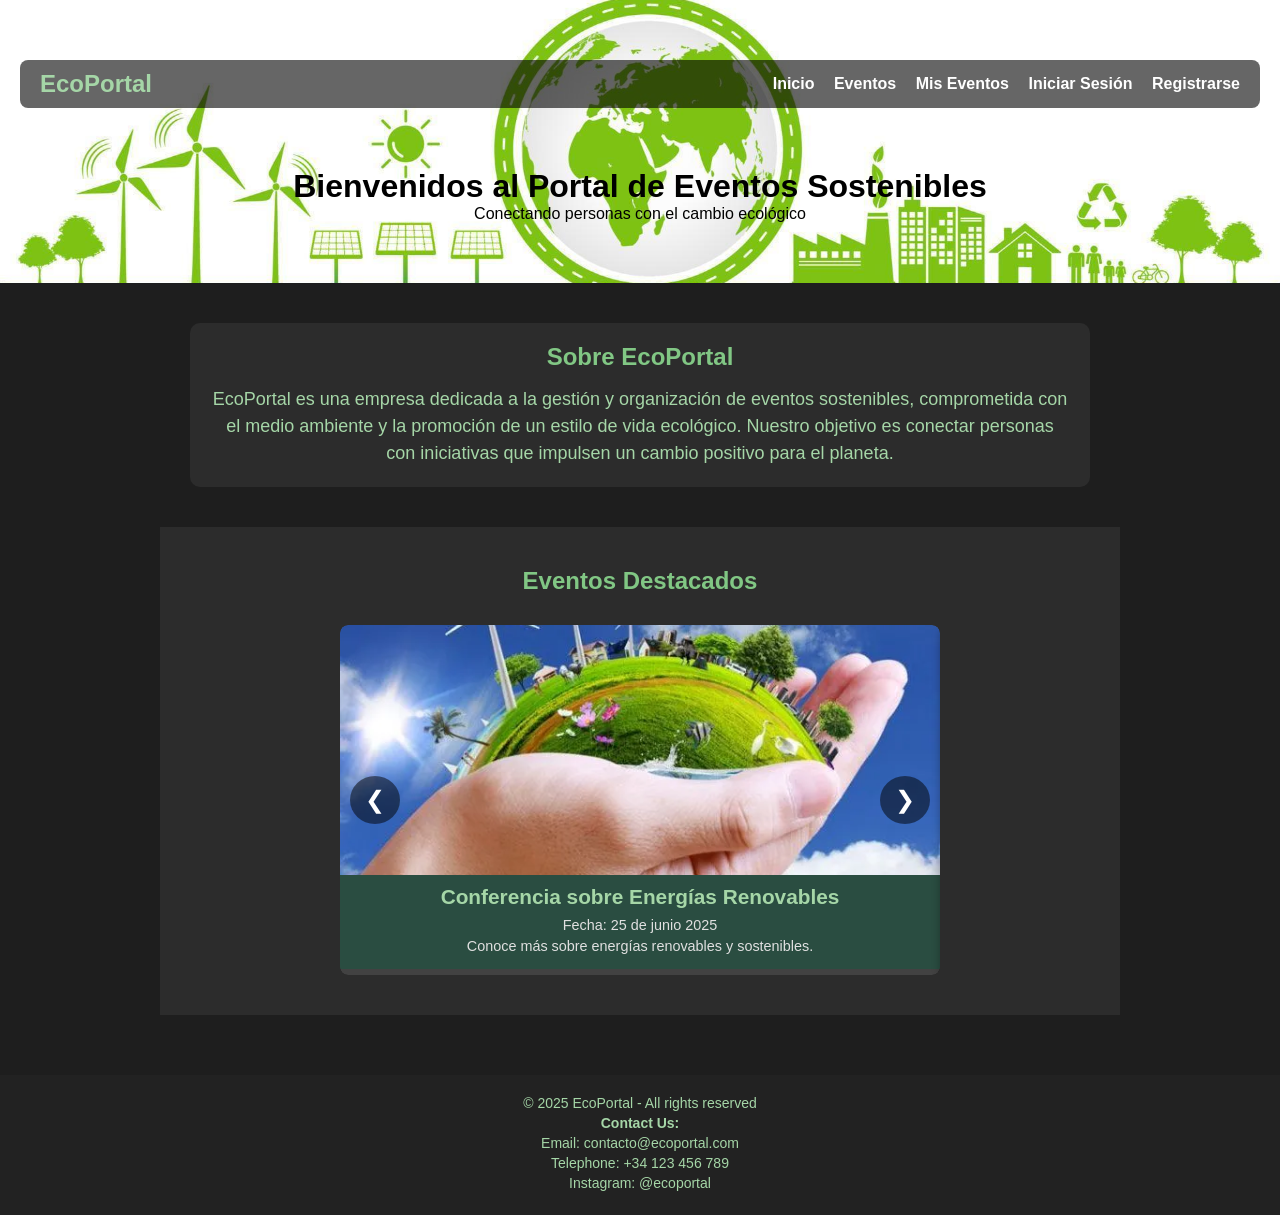
<file: html/index.html>
<!DOCTYPE html>
<html lang="es">
<head>
  <meta charset="UTF-8" />
  <meta name="viewport" content="width=device-width, initial-scale=1.0"/>
  <title>EcoPortal - Eventos Sostenibles</title>
  <link rel="stylesheet" href="css/index.css" />
  <script defer src="js/index.js"></script>
</head>
<body>

  <header class="main-header">
    <nav class="navbar">
      <div class="logo">EcoPortal</div>
      <div class="nav-buttons">
        <a href="index.html" class="nav-link">Inicio</a>
        <a href="eventos.html" class="nav-link">Eventos</a>
        <a href="#" class="nav-link">Mis Eventos</a>
        <a href="#" class="nav-link">Iniciar Sesión</a>
        <a href="#" class="nav-link">Registrarse</a>
      </div>
    </nav>
    <div class="header-content">
      <h1>Bienvenidos al Portal de Eventos Sostenibles</h1>
      <p>Conectando personas con el cambio ecológico</p>
    </div>
  </header>

  <section class="company-description">
    <h2>Sobre EcoPortal</h2>
    <p>
      EcoPortal es una empresa dedicada a la gestión y organización de eventos sostenibles, 
      comprometida con el medio ambiente y la promoción de un estilo de vida ecológico. 
      Nuestro objetivo es conectar personas con iniciativas que impulsen un cambio positivo para el planeta.
    </p>
  </section>

  <section class="carousel-section">
    <h2>Eventos Destacados</h2>

    <div class="carrusel-container">
      <div class="carrusel" id="carrusel">

        <div class="slide">
          <a href="detalle_evento1.html">
            <img src="images/evento1.jpg" alt="Conferencia sobre Energías Renovables" />
            <div class="texto-evento">
              <h3>Conferencia sobre Energías Renovables</h3>
              <p>Fecha: 25 de junio 2025</p>
              <p>Conoce más sobre energías renovables y sostenibles.</p>
            </div>
          </a>
        </div>

        <div class="slide">
          <a href="detalle_evento3.html">
            <img src="images/evento3.jpg" alt="Taller de Compostaje" />
            <div class="texto-evento">
              <h3>Taller de Compostaje</h3>
              <p>Fecha: 30 de junio 2025</p>
              <p>Aprende a convertir residuos orgánicos en abono natural.</p>
            </div>
          </a>
        </div>

        <div class="slide">
          <a href="detalle_evento5.html">
            <img src="images/evento5.jpg" alt="Actividad de Limpieza de Playa" />
            <div class="texto-evento">
              <h3>Actividad de Limpieza de Playa</h3>
              <p>Fecha: 10 de julio 2025</p>
              <p>Únete a la comunidad para proteger nuestras costas.</p>
            </div>
          </a>
        </div>

      </div>
      <div class="botones">
        <button onclick="moverCarrusel(-1)">&#10094;</button>
        <button onclick="moverCarrusel(1)">&#10095;</button>
      </div>
    </div>
  </section>

  <footer>
    <p>© 2025 EcoPortal - All rights reserved</p>
    <div class="contact-info">
      <p><strong>Contact Us:</strong></p>
      <p>Email: contacto@ecoportal.com</p>
      <p>Telephone: +34 123 456 789</p>
      <p>Instagram: @ecoportal</p>
    </div>
  </footer>

</body>
</html>
</file>
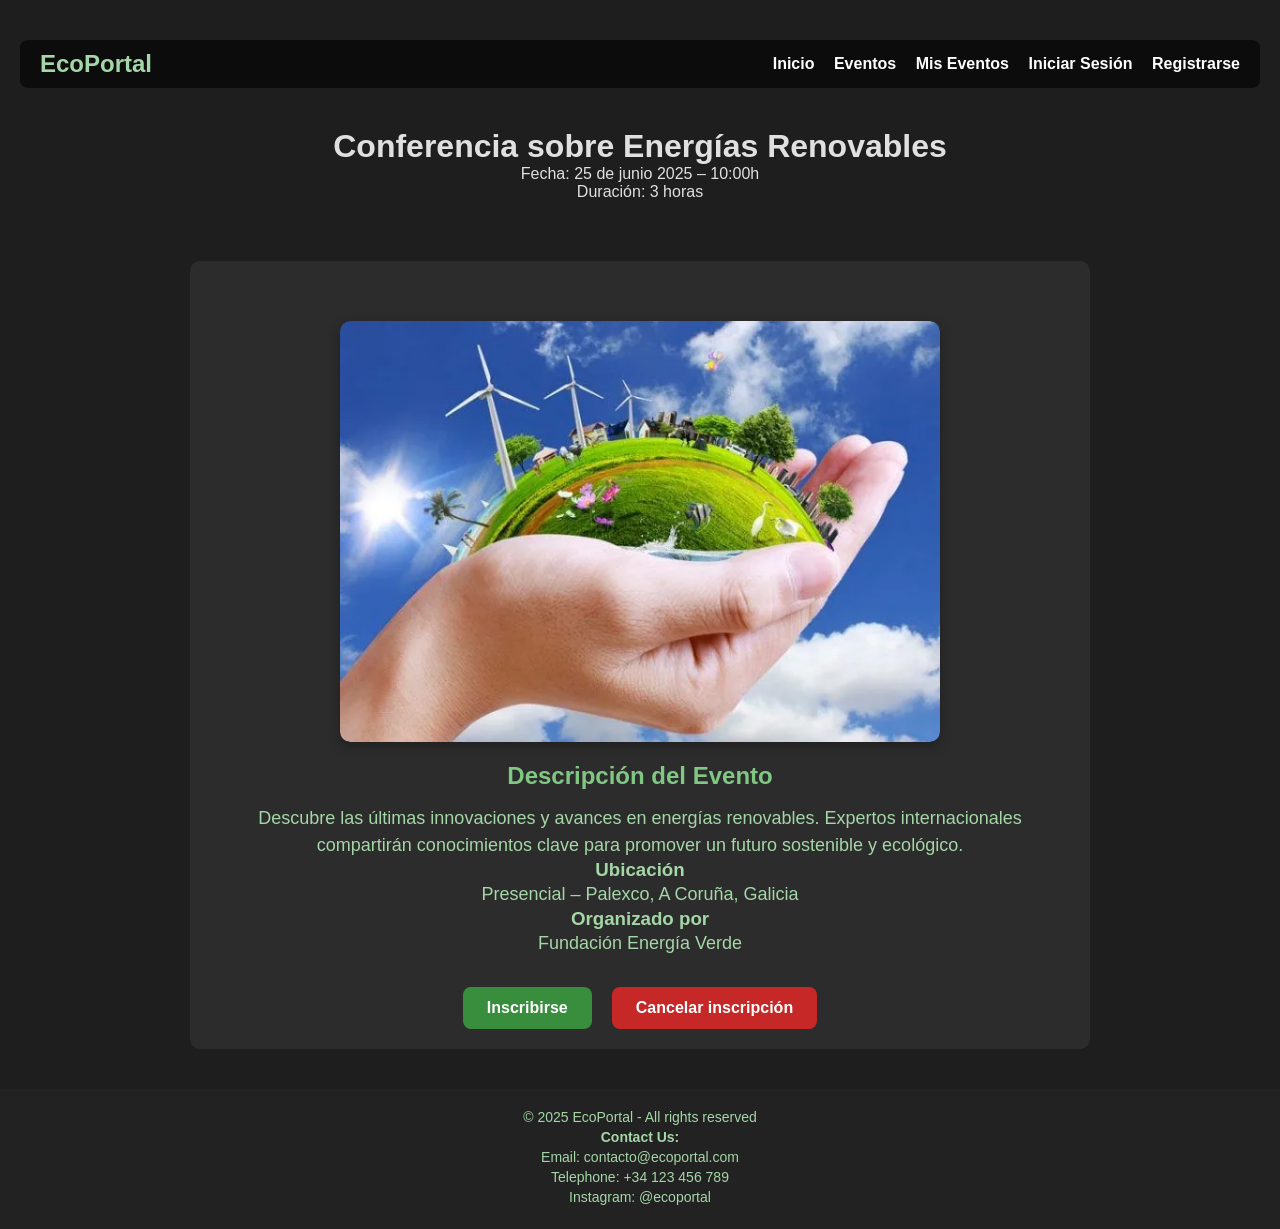
<file: html/detalle_evento1.html>
<!DOCTYPE html>
<html lang="es">

<head>
  <meta charset="UTF-8" />
  <meta name="viewport" content="width=device-width, initial-scale=1" />
  <title>EcoPortal - Conferencia sobre Energías Renovables</title>
  <link rel="stylesheet" href="css/detalle_evento.css" />
</head>

<body>

  <header class="main-header">
    <nav class="navbar">
      <div class="logo">EcoPortal</div>
      <div class="nav-buttons">
        <a href="index.html" class="nav-link">Inicio</a>
        <a href="eventos.html" class="nav-link">Eventos</a>
        <a href="#" class="nav-link">Mis Eventos</a>
        <a href="#" class="nav-link">Iniciar Sesión</a>
        <a href="#" class="nav-link">Registrarse</a>
      </div>
    </nav>
    <div class="header-content">
      <h1>Conferencia sobre Energías Renovables</h1>
      <p>Fecha: 25 de junio 2025 – 10:00h</p>
      <p>Duración: 3 horas</p>
    </div>
  </header>

  <main class="company-description">
    <div class="evento-imagen">
      <img src="images/evento1.jpg" alt="Conferencia sobre Energías Renovables">
    </div>

    <h2>Descripción del Evento</h2>
    <p>Descubre las últimas innovaciones y avances en energías renovables. Expertos internacionales compartirán
      conocimientos clave para promover un futuro sostenible y ecológico.</p>

    <h3>Ubicación</h3>
    <p>Presencial – Palexco, A Coruña, Galicia</p>

    <h3>Organizado por</h3>
    <p>Fundación Energía Verde</p>

    <div class="botones-evento">
      <button class="btn-inscribirse">Inscribirse</button>
      <button class="btn-cancelar">Cancelar inscripción</button>
    </div>
  </main>

  <footer>
    <p>© 2025 EcoPortal - All rights reserved</p>
    <div class="contact-info">
      <p><strong>Contact Us:</strong></p>
      <p>Email: contacto@ecoportal.com</p>
      <p>Telephone: +34 123 456 789</p>
      <p>Instagram: @ecoportal</p>
    </div>
  </footer>

</body>

</html>
</file>
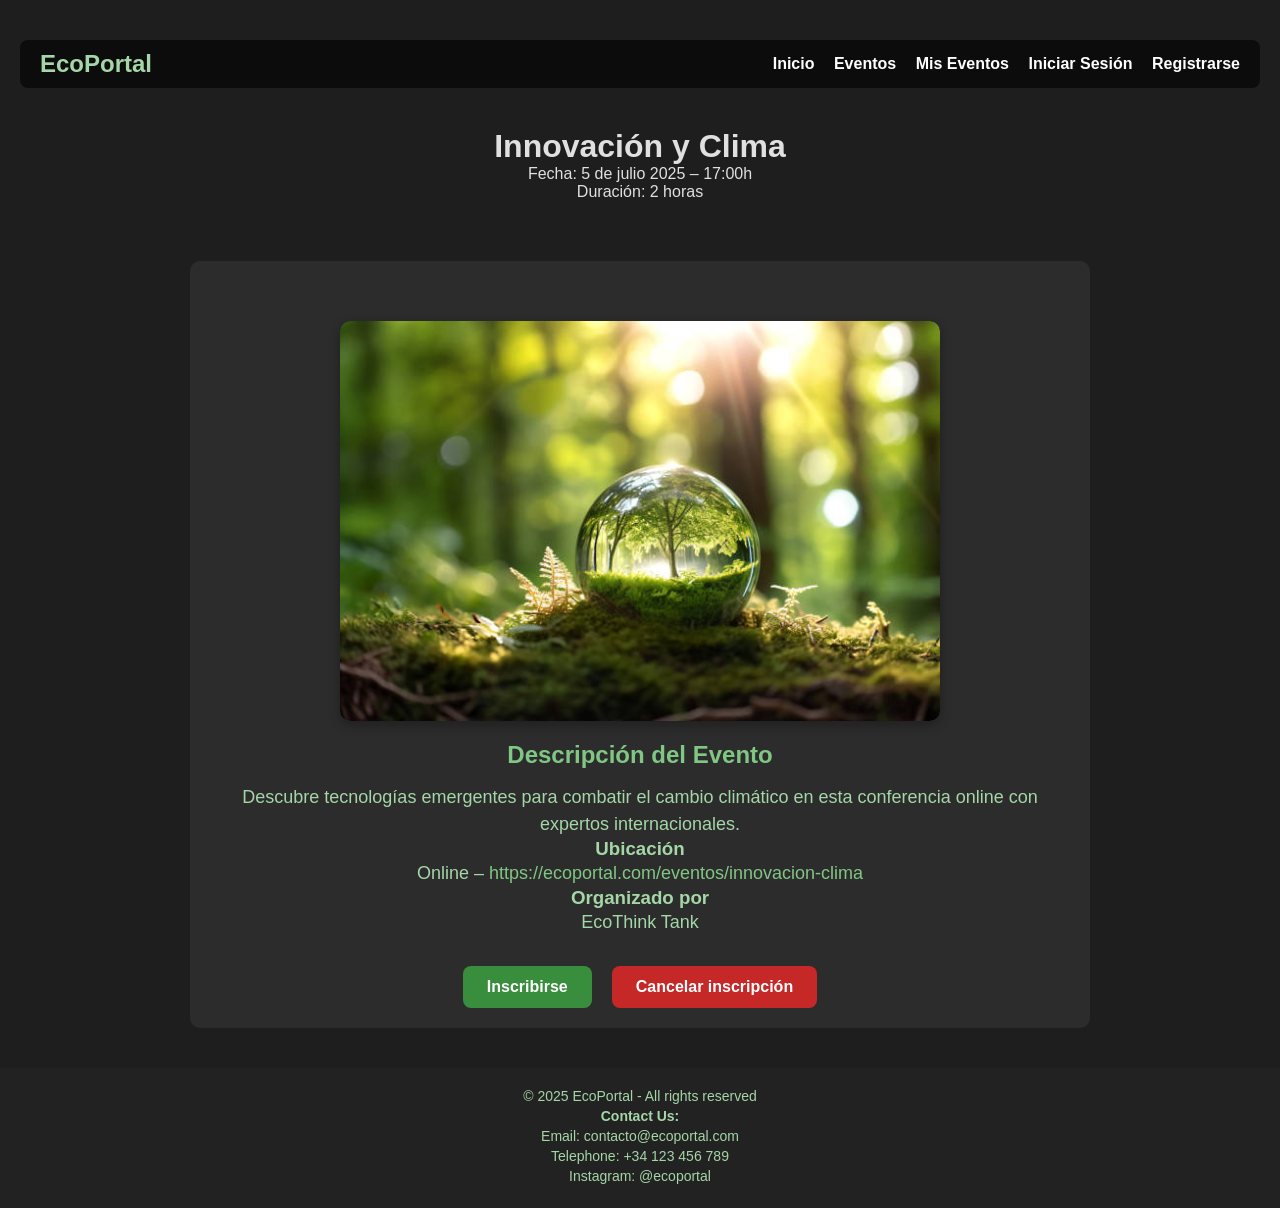
<file: html/detalle_evento2.html>
<!DOCTYPE html>
<html lang="es">
<head>
  <meta charset="UTF-8" />
  <meta name="viewport" content="width=device-width, initial-scale=1" />
  <title>EcoPortal - Innovación y Clima</title>
  <link rel="stylesheet" href="css/detalle_evento.css" />
</head>
<body>

  <header class="main-header">
    <nav class="navbar">
      <div class="logo">EcoPortal</div>
      <div class="nav-buttons">
        <a href="index.html" class="nav-link">Inicio</a>
        <a href="eventos.html" class="nav-link">Eventos</a>
        <a href="#" class="nav-link">Mis Eventos</a>
        <a href="#" class="nav-link">Iniciar Sesión</a>
        <a href="#" class="nav-link">Registrarse</a>
      </div>
    </nav>
    <div class="header-content">
      <h1>Innovación y Clima</h1>
      <p>Fecha: 5 de julio 2025 – 17:00h</p>
      <p>Duración: 2 horas</p>
    </div>
  </header>

  <main class="company-description">
    <div class="evento-imagen">
      <img src="images/evento2.jpg" alt="Innovación y Clima">
    </div>

    <h2>Descripción del Evento</h2>
    <p>Descubre tecnologías emergentes para combatir el cambio climático en esta conferencia online con expertos internacionales.</p>

    <h3>Ubicación</h3>
    <p>Online – <a href="https://ecoportal.com/eventos/innovacion-clima">https://ecoportal.com/eventos/innovacion-clima</a></p>

    <h3>Organizado por</h3>
    <p>EcoThink Tank</p>

    <div class="botones-evento">
      <button class="btn-inscribirse">Inscribirse</button>
      <button class="btn-cancelar">Cancelar inscripción</button>
    </div>
  </main>

  <footer>
    <p>© 2025 EcoPortal - All rights reserved</p>
    <div class="contact-info">
      <p><strong>Contact Us:</strong></p>
      <p>Email: contacto@ecoportal.com</p>
      <p>Telephone: +34 123 456 789</p>
      <p>Instagram: @ecoportal</p>
    </div>
  </footer>

</body>
</html>
</file>
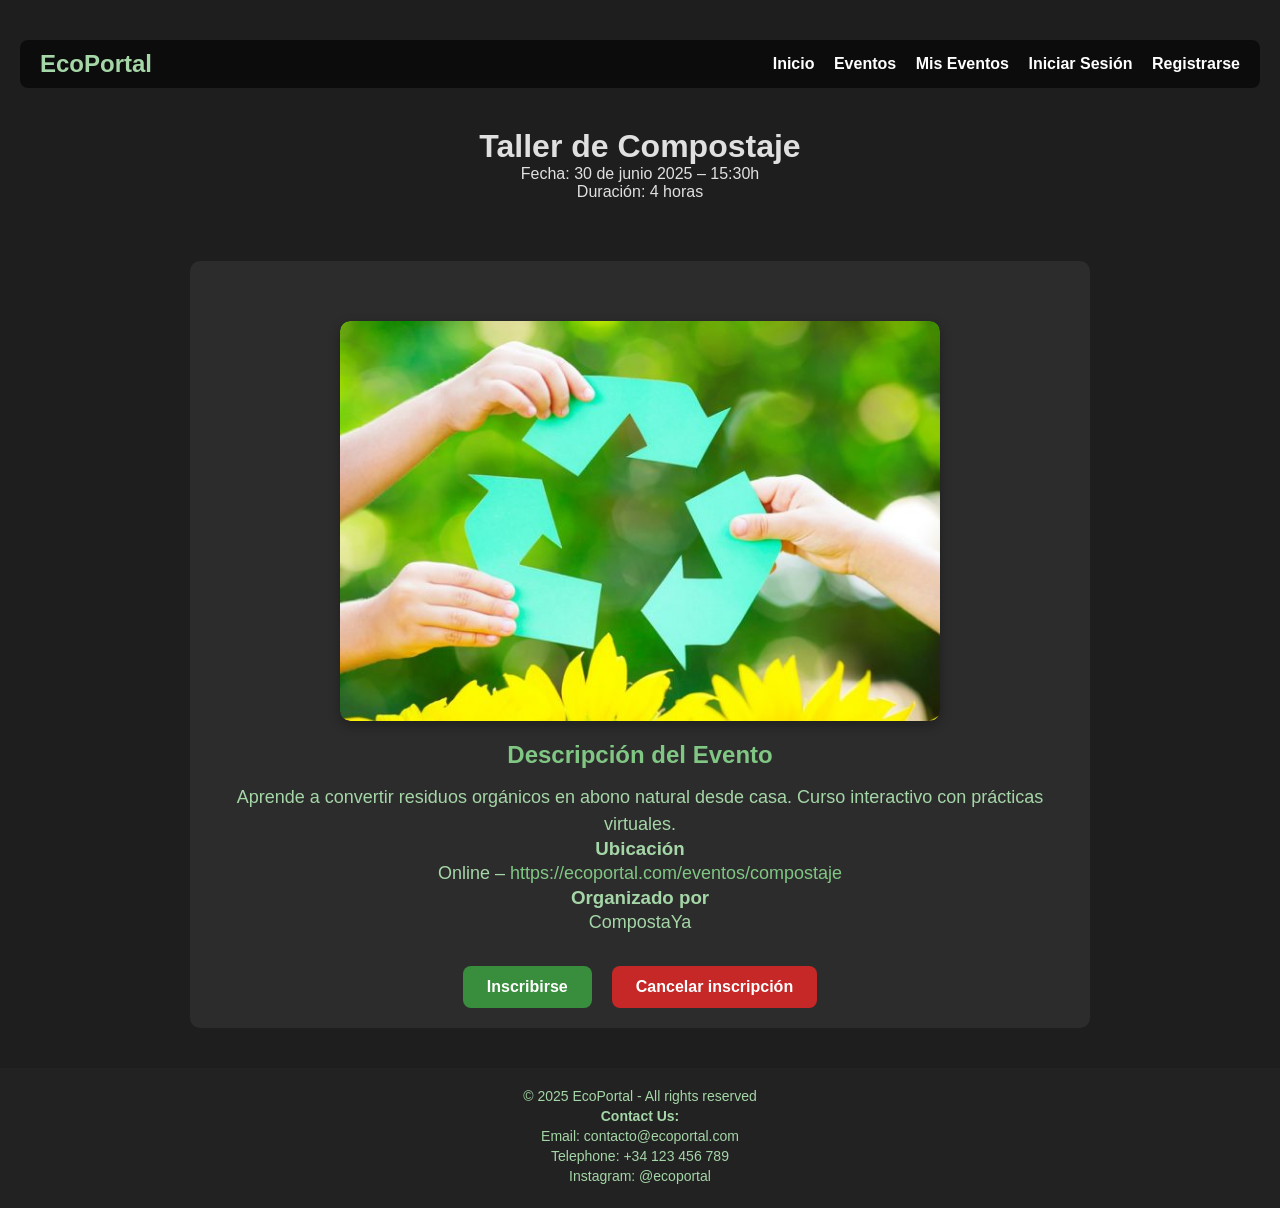
<file: html/detalle_evento3.html>
<!DOCTYPE html>
<html lang="es">
<head>
  <meta charset="UTF-8" />
  <meta name="viewport" content="width=device-width, initial-scale=1" />
  <title>EcoPortal - Taller de Compostaje</title>
  <link rel="stylesheet" href="css/detalle_evento.css" />
</head>
<body>

  <header class="main-header">
    <nav class="navbar">
      <div class="logo">EcoPortal</div>
      <div class="nav-buttons">
        <a href="index.html" class="nav-link">Inicio</a>
        <a href="eventos.html" class="nav-link">Eventos</a>
        <a href="#" class="nav-link">Mis Eventos</a>
        <a href="#" class="nav-link">Iniciar Sesión</a>
        <a href="#" class="nav-link">Registrarse</a>
      </div>
    </nav>
    <div class="header-content">
      <h1>Taller de Compostaje</h1>
      <p>Fecha: 30 de junio 2025 – 15:30h</p>
      <p>Duración: 4 horas</p>
    </div>
  </header>

  <main class="company-description">
    <div class="evento-imagen">
      <img src="images/evento3.jpg" alt="Taller de Compostaje">
    </div>

    <h2>Descripción del Evento</h2>
    <p>Aprende a convertir residuos orgánicos en abono natural desde casa. Curso interactivo con prácticas virtuales.</p>

    <h3>Ubicación</h3>
    <p>Online – <a href="https://ecoportal.com/eventos/compostaje">https://ecoportal.com/eventos/compostaje</a></p>

    <h3>Organizado por</h3>
    <p>CompostaYa</p>

    <div class="botones-evento">
      <button class="btn-inscribirse">Inscribirse</button>
      <button class="btn-cancelar">Cancelar inscripción</button>
    </div>
  </main>

  <footer>
    <p>© 2025 EcoPortal - All rights reserved</p>
    <div class="contact-info">
      <p><strong>Contact Us:</strong></p>
      <p>Email: contacto@ecoportal.com</p>
      <p>Telephone: +34 123 456 789</p>
      <p>Instagram: @ecoportal</p>
    </div>
  </footer>

</body>
</html>
</file>
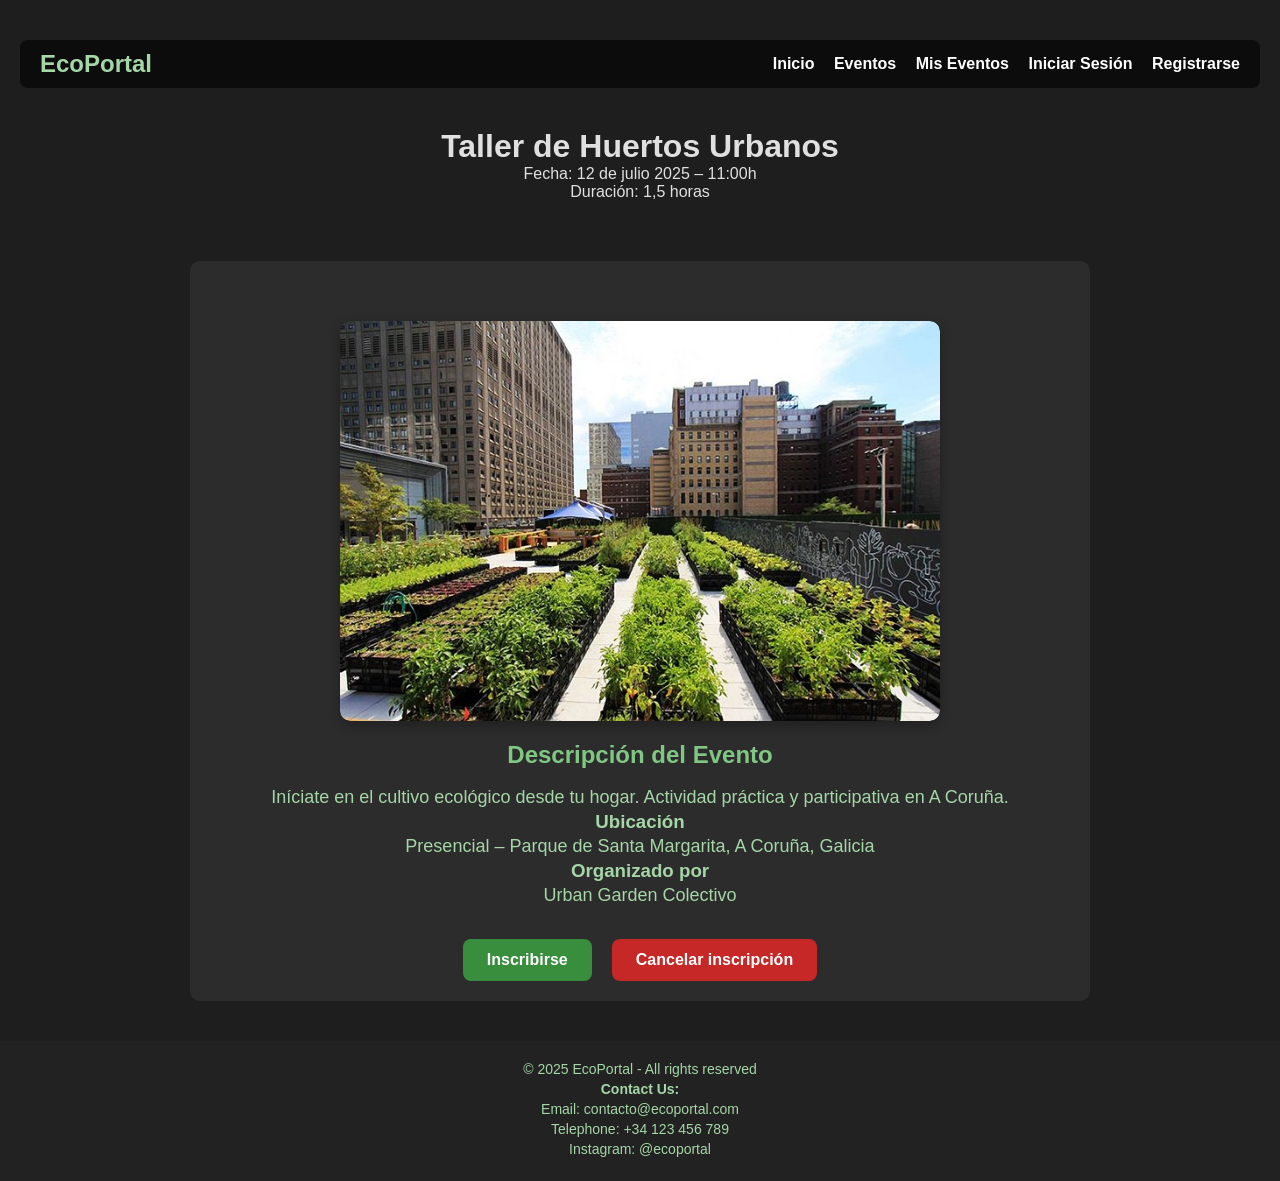
<file: html/detalle_evento4.html>
<!DOCTYPE html>
<html lang="es">
<head>
  <meta charset="UTF-8" />
  <meta name="viewport" content="width=device-width, initial-scale=1" />
  <title>EcoPortal - Taller de Huertos Urbanos</title>
  <link rel="stylesheet" href="css/detalle_evento.css" />
</head>
<body>

  <header class="main-header">
    <nav class="navbar">
      <div class="logo">EcoPortal</div>
      <div class="nav-buttons">
        <a href="index.html" class="nav-link">Inicio</a>
        <a href="eventos.html" class="nav-link">Eventos</a>
        <a href="#" class="nav-link">Mis Eventos</a>
        <a href="#" class="nav-link">Iniciar Sesión</a>
        <a href="#" class="nav-link">Registrarse</a>
      </div>
    </nav>
    <div class="header-content">
      <h1>Taller de Huertos Urbanos</h1>
      <p>Fecha: 12 de julio 2025 – 11:00h</p>
      <p>Duración: 1,5 horas</p>
    </div>
  </header>

  <main class="company-description">
    <div class="evento-imagen">
      <img src="images/evento4.jpg" alt="Taller de Huertos Urbanos">
    </div>

    <h2>Descripción del Evento</h2>
    <p>Iníciate en el cultivo ecológico desde tu hogar. Actividad práctica y participativa en A Coruña.</p>

    <h3>Ubicación</h3>
    <p>Presencial – Parque de Santa Margarita, A Coruña, Galicia</p>

    <h3>Organizado por</h3>
    <p>Urban Garden Colectivo</p>

    <div class="botones-evento">
      <button class="btn-inscribirse">Inscribirse</button>
      <button class="btn-cancelar">Cancelar inscripción</button>
    </div>
  </main>

  <footer>
    <p>© 2025 EcoPortal - All rights reserved</p>
    <div class="contact-info">
      <p><strong>Contact Us:</strong></p>
      <p>Email: contacto@ecoportal.com</p>
      <p>Telephone: +34 123 456 789</p>
      <p>Instagram: @ecoportal</p>
    </div>
  </footer>

</body>
</html>
</file>
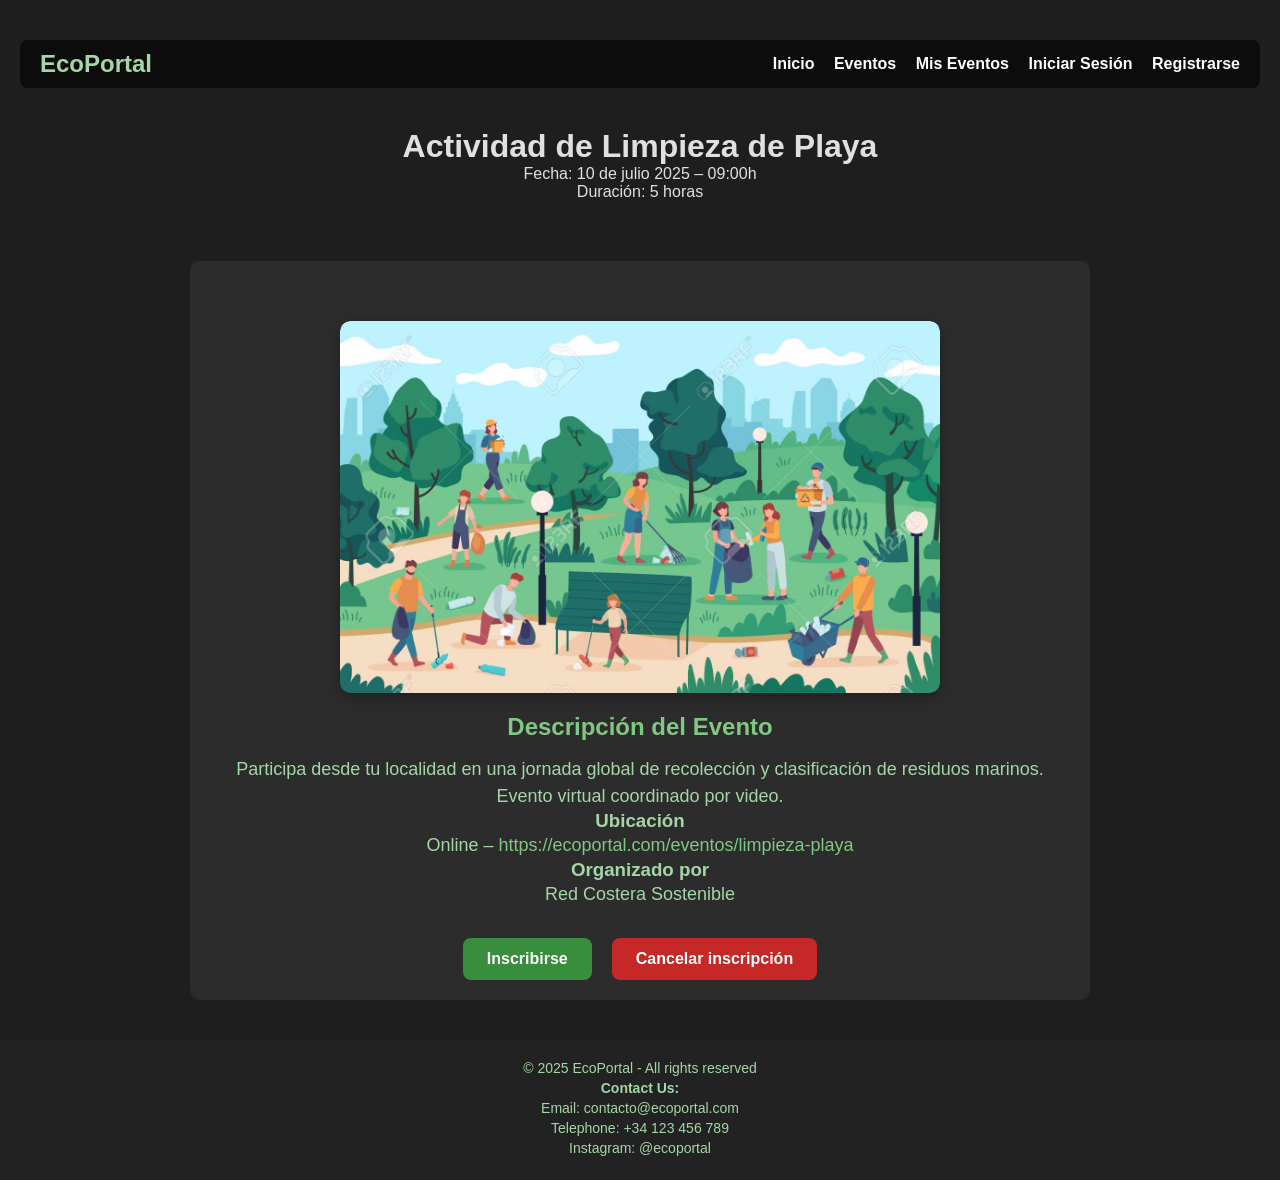
<file: html/detalle_evento5.html>
<!DOCTYPE html>
<html lang="es">
<head>
  <meta charset="UTF-8" />
  <meta name="viewport" content="width=device-width, initial-scale=1" />
  <title>EcoPortal - Limpieza de Playa</title>
  <link rel="stylesheet" href="css/detalle_evento.css" />
</head>
<body>

  <header class="main-header">
    <nav class="navbar">
      <div class="logo">EcoPortal</div>
      <div class="nav-buttons">
        <a href="index.html" class="nav-link">Inicio</a>
        <a href="eventos.html" class="nav-link">Eventos</a>
        <a href="#" class="nav-link">Mis Eventos</a>
        <a href="#" class="nav-link">Iniciar Sesión</a>
        <a href="#" class="nav-link">Registrarse</a>
      </div>
    </nav>
    <div class="header-content">
      <h1>Actividad de Limpieza de Playa</h1>
      <p>Fecha: 10 de julio 2025 – 09:00h</p>
      <p>Duración: 5 horas</p>
    </div>
  </header>

  <main class="company-description">
    <div class="evento-imagen">
      <img src="images/evento5.jpg" alt="Limpieza de Playa">
    </div>

    <h2>Descripción del Evento</h2>
    <p>Participa desde tu localidad en una jornada global de recolección y clasificación de residuos marinos. Evento virtual coordinado por video.</p>

    <h3>Ubicación</h3>
    <p>Online – <a href="https://ecoportal.com/eventos/limpieza-playa">https://ecoportal.com/eventos/limpieza-playa</a></p>

    <h3>Organizado por</h3>
    <p>Red Costera Sostenible</p>

    <div class="botones-evento">
      <button class="btn-inscribirse">Inscribirse</button>
      <button class="btn-cancelar">Cancelar inscripción</button>
    </div>
  </main>

  <footer>
    <p>© 2025 EcoPortal - All rights reserved</p>
    <div class="contact-info">
      <p><strong>Contact Us:</strong></p>
      <p>Email: contacto@ecoportal.com</p>
      <p>Telephone: +34 123 456 789</p>
      <p>Instagram: @ecoportal</p>
    </div>
  </footer>

</body>
</html>
</file>
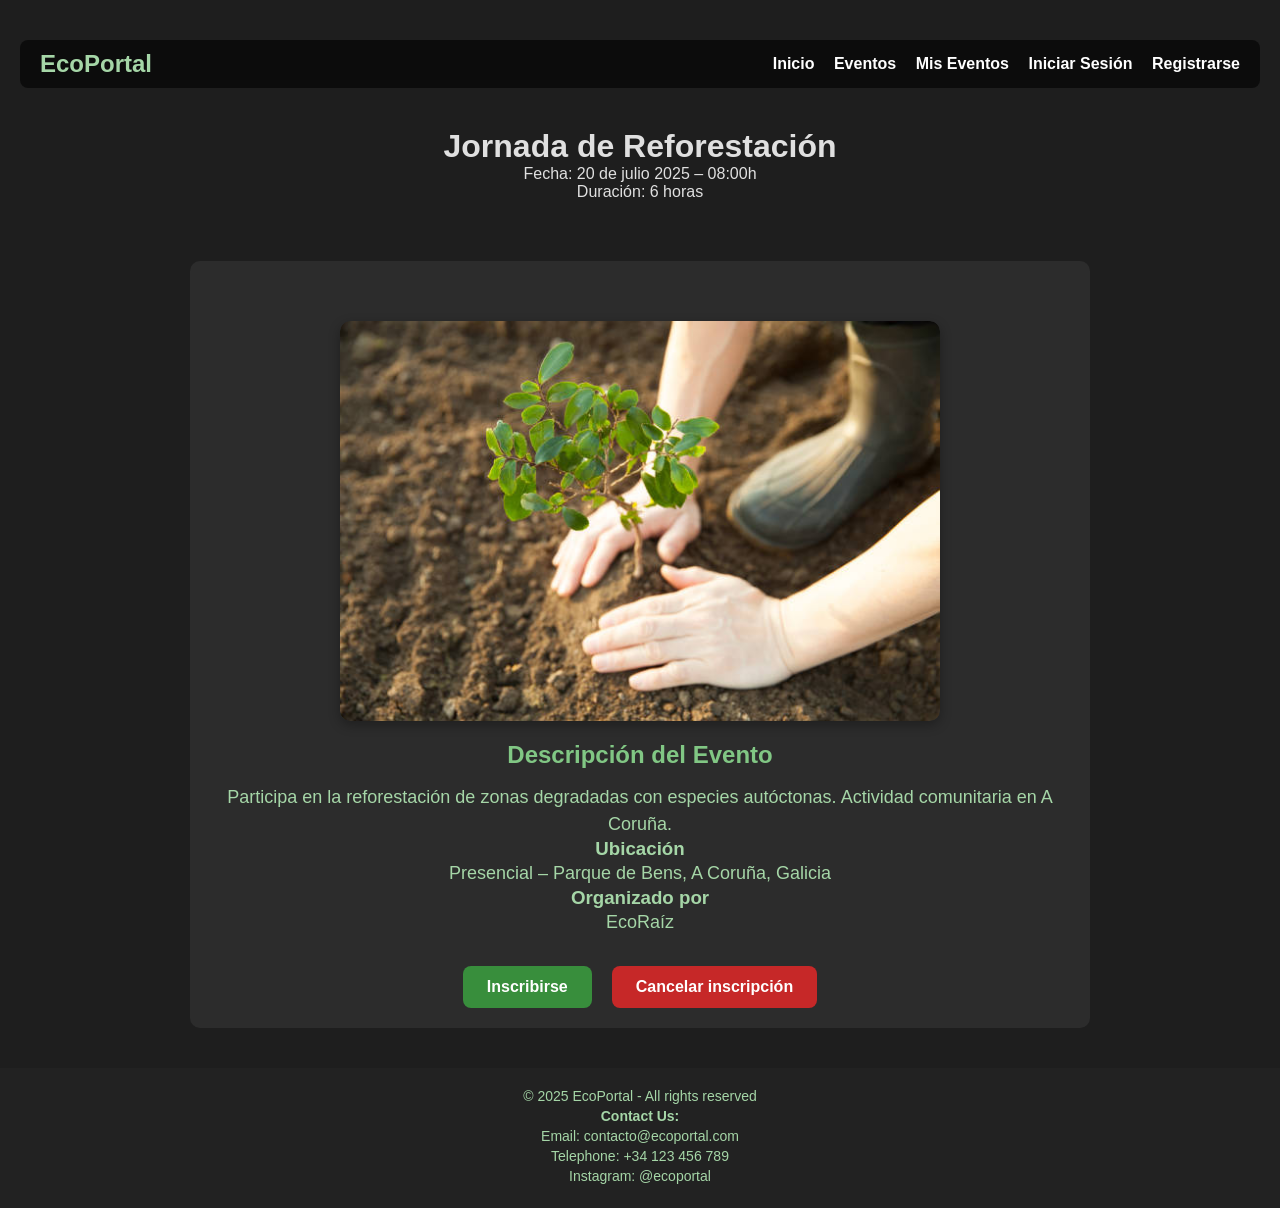
<file: html/detalle_evento6.html>
<!DOCTYPE html>
<html lang="es">
<head>
  <meta charset="UTF-8" />
  <meta name="viewport" content="width=device-width, initial-scale=1" />
  <title>EcoPortal - Jornada de Reforestación</title>
  <link rel="stylesheet" href="css/detalle_evento.css" />
</head>
<body>

  <header class="main-header">
    <nav class="navbar">
      <div class="logo">EcoPortal</div>
      <div class="nav-buttons">
        <a href="index.html" class="nav-link">Inicio</a>
        <a href="eventos.html" class="nav-link">Eventos</a>
        <a href="#" class="nav-link">Mis Eventos</a>
        <a href="#" class="nav-link">Iniciar Sesión</a>
        <a href="#" class="nav-link">Registrarse</a>
      </div>
    </nav>
    <div class="header-content">
      <h1>Jornada de Reforestación</h1>
      <p>Fecha: 20 de julio 2025 – 08:00h</p>
      <p>Duración: 6 horas</p>
    </div>
  </header>

  <main class="company-description">
    <div class="evento-imagen">
      <img src="images/evento6.jpg" alt="Jornada de Reforestación">
    </div>

    <h2>Descripción del Evento</h2>
    <p>Participa en la reforestación de zonas degradadas con especies autóctonas. Actividad comunitaria en A Coruña.</p>

    <h3>Ubicación</h3>
    <p>Presencial – Parque de Bens, A Coruña, Galicia</p>

    <h3>Organizado por</h3>
    <p>EcoRaíz</p>

    <div class="botones-evento">
      <button class="btn-inscribirse">Inscribirse</button>
      <button class="btn-cancelar">Cancelar inscripción</button>
    </div>
  </main>

  <footer>
    <p>© 2025 EcoPortal - All rights reserved</p>
    <div class="contact-info">
      <p><strong>Contact Us:</strong></p>
      <p>Email: contacto@ecoportal.com</p>
      <p>Telephone: +34 123 456 789</p>
      <p>Instagram: @ecoportal</p>
    </div>
  </footer>

</body>
</html>
</file>
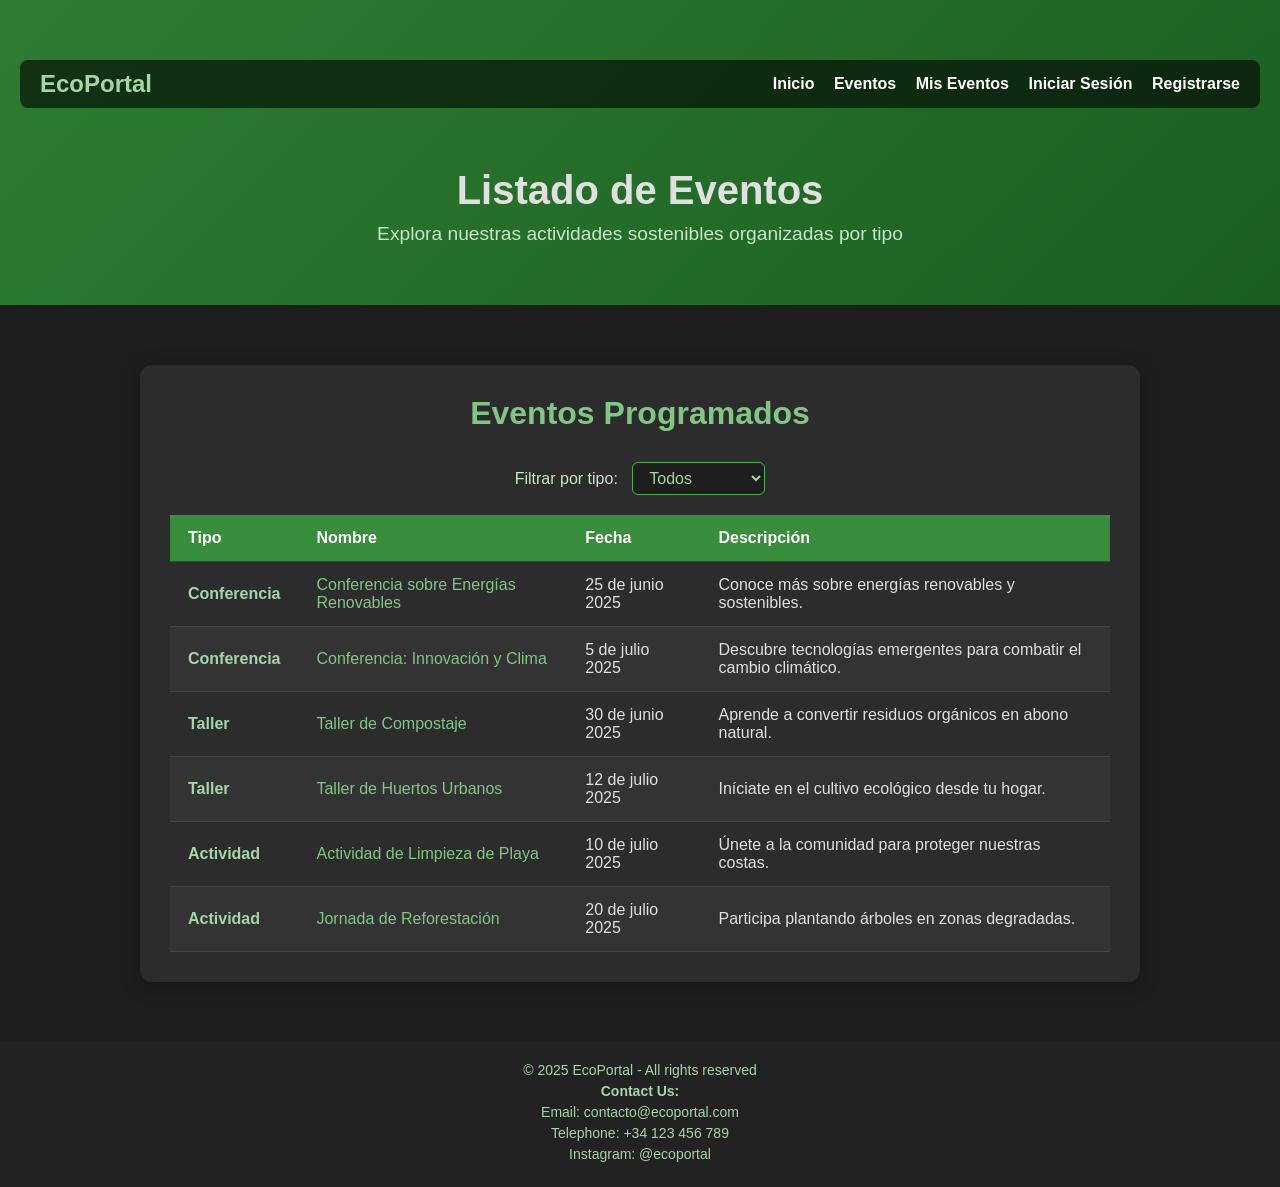
<file: html/eventos.html>
<!DOCTYPE html>
<html lang="es">
<head>
  <meta charset="UTF-8" />
  <meta name="viewport" content="width=device-width, initial-scale=1.0"/>
  <title>EcoPortal - Listado de Eventos</title>
  <link rel="stylesheet" href="css/eventos.css" />
</head>
<body>

  <header class="main-header">
    <nav class="navbar">
      <div class="logo">EcoPortal</div>
      <div class="nav-buttons">
        <a href="index.html" class="nav-link">Inicio</a>
        <a href="eventos.html" class="nav-link">Eventos</a>
        <a href="#" class="nav-link">Mis Eventos</a>
        <a href="#" class="nav-link">Iniciar Sesión</a>
        <a href="#" class="nav-link">Registrarse</a>
      </div>
    </nav>
    <div class="header-content">
      <h1>Listado de Eventos</h1>
      <p>Explora nuestras actividades sostenibles organizadas por tipo</p>
    </div>
  </header>

  <section class="company-description">
    <h2>Eventos Programados</h2>


    <div class="filtro-eventos">
      <label for="filtroTipo">Filtrar por tipo:</label>
      <select id="filtroTipo" onchange="filtrarEventos()">
        <option value="todos">Todos</option>
        <option value="Conferencia">Conferencia</option>
        <option value="Taller">Taller</option>
        <option value="Actividad">Actividad</option>
      </select>
    </div>


    <table class="tabla-eventos">
      <thead>
        <tr>
          <th>Tipo</th>
          <th>Nombre</th>
          <th>Fecha</th>
          <th>Descripción</th>
        </tr>
      </thead>
      <tbody>
        <tr>
          <td>Conferencia</td>
          <td><a href="detalle_evento1.html" class="evento-link">Conferencia sobre Energías Renovables</a></td>
          <td>25 de junio 2025</td>
          <td>Conoce más sobre energías renovables y sostenibles.</td>
        </tr>
        <tr>
          <td>Conferencia</td>
          <td><a href="detalle_evento2.html" class="evento-link">Conferencia: Innovación y Clima</a></td>
          <td>5 de julio 2025</td>
          <td>Descubre tecnologías emergentes para combatir el cambio climático.</td>
        </tr>
        <tr>
          <td>Taller</td>
          <td><a href="detalle_evento3.html" class="evento-link">Taller de Compostaje</a></td>
          <td>30 de junio 2025</td>
          <td>Aprende a convertir residuos orgánicos en abono natural.</td>
        </tr>
        <tr>
          <td>Taller</td>
          <td><a href="detalle_evento4.html" class="evento-link">Taller de Huertos Urbanos</a></td>
          <td>12 de julio 2025</td>
          <td>Iníciate en el cultivo ecológico desde tu hogar.</td>
        </tr>
        <tr>
          <td>Actividad</td>
          <td><a href="detalle_evento5.html" class="evento-link">Actividad de Limpieza de Playa</a></td>
          <td>10 de julio 2025</td>
          <td>Únete a la comunidad para proteger nuestras costas.</td>
        </tr>
        <tr>
          <td>Actividad</td>
          <td><a href="detalle_evento6.html" class="evento-link">Jornada de Reforestación</a></td>
          <td>20 de julio 2025</td>
          <td>Participa plantando árboles en zonas degradadas.</td>
        </tr>
      </tbody>
    </table>
  </section>

  <footer>
    <p>© 2025 EcoPortal - All rights reserved</p>
    <div class="contact-info">
      <p><strong>Contact Us:</strong></p>
      <p>Email: contacto@ecoportal.com</p>
      <p>Telephone: +34 123 456 789</p>
      <p>Instagram: @ecoportal</p>
    </div>
  </footer>

  <script>
    function filtrarEventos() {
      const tipoSeleccionado = document.getElementById("filtroTipo").value;
      const filas = document.querySelectorAll(".tabla-eventos tbody tr");

      filas.forEach(fila => {
        const tipo = fila.cells[0].textContent.trim();
        fila.style.display = (tipoSeleccionado === "todos" || tipo === tipoSeleccionado) ? "" : "none";
      });
    }
  </script>

</body>
</html>
</file>
<file: html/css/index.css>
* {
  margin: 0;
  padding: 0;
  box-sizing: border-box;
}

body {
  font-family: Arial, sans-serif;
  background-color: #1e1e1e;
  color: #e0e0e0;
}

.main-header {
  background: url('../images/img1.jpg') no-repeat center center/cover;
  padding: 60px 20px;
  color: white;
}

.navbar {
  display: flex;
  justify-content: space-between;
  align-items: center;
  background: rgba(0, 0, 0, 0.6);
  padding: 10px 20px;
  border-radius: 8px;
}

.logo {
  font-size: 24px;
  font-weight: bold;
  color: #a5d6a7;
}

.nav-buttons .nav-link {
  color: #fff;
  text-decoration: none;
  margin-left: 15px;
  font-weight: bold;
}

.nav-link:hover {
  color: #81c784;
}

.header-content {
  text-align: center;
  margin-top: 60px;
}

.header-content h1,
.header-content p {
  color: black;
}

.company-description {
  max-width: 900px;
  margin: 40px auto;
  padding: 20px;
  background-color: #2c2c2c;
  border-radius: 10px;
  color: #a5d6a7;
  text-align: center;
}

.company-description h2 {
  margin-bottom: 15px;
  color: #81c784;
}

.company-description p {
  font-size: 18px;
  line-height: 1.5;
}

.carousel-section {
  padding: 40px 20px;
  background-color: #2c2c2c;
  text-align: center;
  max-width: 960px;
  margin: 0 auto 60px;
}

.carousel-section h2 {
  color: #81c784;
  margin-bottom: 30px;
}

.carrusel-container {
  position: relative;
  max-width: 600px; 
  height: 350px;
  overflow: hidden;
  margin: auto;
  border-radius: 8px;
}

.carrusel {
  display: flex;
  transition: transform 0.5s ease-in-out;
  height: 100%;
}

.slide {
  min-width: 600px;
  height: 100%;
  box-sizing: border-box;
  background: #424242;
  border-radius: 8px;
  box-shadow: 0 3px 8px rgba(0,0,0,0.3);
  flex-shrink: 0;
  display: flex;
  flex-direction: column;
  overflow: hidden;
}

.slide img {
  width: 600px;
  height: 250px;
  object-fit: cover;
  border-top-left-radius: 8px;
  border-top-right-radius: 8px;
  display: block;
}

.texto-evento {
  padding: 10px 15px;
  color: #e0e0e0;
  background-color: #2a4d41;
  flex-grow: 1;
  text-align: center;
}

.texto-evento h3 {
  margin: 0 0 8px 0;
  font-size: 1.3em;
  color: #a5d6a7;
}

.texto-evento p {
  margin: 5px 0;
  font-size: 0.9em;
}

.botones {
  position: absolute;
  top: 50%;
  width: 100%;
  display: flex;
  justify-content: space-between;
  transform: translateY(-50%);
  padding: 0 10px;
}

.botones button {
  background-color: rgba(0,0,0,0.5);
  color: white;
  border: none;
  padding: 10px 15px;
  cursor: pointer;
  font-size: 24px;
  border-radius: 50%;
  transition: background-color 0.3s;
}

.botones button:hover {
  background-color: rgba(0,0,0,0.8);
}

footer {
  background-color: #222;
  color: #a5d6a7;
  text-align: center;
  padding: 20px 10px;
  font-size: 14px;
}

footer .contact-info p {
  margin: 4px 0;
}

.carrusel .slide a {
  text-decoration: none;
  color: inherit;
  display: block;
}
</file>
<file: html/css/detalle_evento.css>
* {
  margin: 0;
  padding: 0;
  box-sizing: border-box;
}

body {
  font-family: Arial, sans-serif;
  background-color: #1e1e1e;
  color: #e0e0e0;
}

.main-header {
  background-color: #1e1e1e;
  padding: 40px 20px;
  color: white;
}

.navbar {
  display: flex;
  justify-content: space-between;
  align-items: center;
  background: rgba(0, 0, 0, 0.6);
  padding: 10px 20px;
  border-radius: 8px;
}

.logo {
  font-size: 24px;
  font-weight: bold;
  color: #a5d6a7;
}

.nav-buttons .nav-link {
  color: #fff;
  text-decoration: none;
  margin-left: 15px;
  font-weight: bold;
}

.nav-link:hover {
  color: #81c784;
}

.header-content {
  text-align: center;
  margin-top: 40px;
}

.header-content h1,
.header-content p {
  color: #e0e0e0;
}

.evento-imagen {
  max-width: 600px;
  margin: 40px auto 20px auto;
  border-radius: 10px;
  overflow: hidden;
  box-shadow: 0 4px 12px rgba(0, 0, 0, 0.3);
}

.evento-imagen img {
  width: 100%;
  height: auto;
  display: block;
  border-radius: 10px;
}

.company-description {
  max-width: 900px;
  margin: 20px auto 40px auto;
  padding: 20px;
  background-color: #2c2c2c;
  border-radius: 10px;
  color: #a5d6a7;
  text-align: center;
}

.company-description h2 {
  margin-bottom: 15px;
  color: #81c784;
}

.company-description p {
  font-size: 18px;
  line-height: 1.5;
}

footer {
  background-color: #222;
  color: #a5d6a7;
  text-align: center;
  padding: 20px 10px;
  font-size: 14px;
}

footer .contact-info p {
  margin: 4px 0;
}

a {
  color: #81c784;
  text-decoration: none;
}

.botones-evento {
  margin-top: 30px;
  display: flex;
  justify-content: center;
  gap: 20px;
}

.btn-inscribirse,
.btn-cancelar {
  padding: 12px 24px;
  font-size: 16px;
  font-weight: bold;
  border: none;
  border-radius: 8px;
  cursor: pointer;
  transition: background-color 0.3s ease;
}

.btn-inscribirse {
  background-color: #388e3c;
  color: white;
}

.btn-inscribirse:hover {
  background-color: #2e7d32;
}

.btn-cancelar {
  background-color: #c62828;
  color: white;
}

.btn-cancelar:hover {
  background-color: #b71c1c;
}
</file>
<file: html/css/eventos.css>
.header-content {
  text-align: center;
  margin-top: 60px;
}

* {
  margin: 0;
  padding: 0;
  box-sizing: border-box;
}

body {
  font-family: Arial, sans-serif;
  background-color: #1e1e1e;
  color: #e0e0e0;
}

.main-header {
  background: linear-gradient(135deg, #2e7d32 0%, #1b5e20 100%);
  padding: 60px 20px;
  color: white;
  text-align: center;
}

.navbar {
  display: flex;
  justify-content: space-between;
  align-items: center;
  background: rgba(0, 0, 0, 0.6);
  padding: 10px 20px;
  border-radius: 8px;
}

.logo {
  font-size: 24px;
  font-weight: bold;
  color: #a5d6a7;
}

.nav-buttons .nav-link {
  color: #fff;
  text-decoration: none;
  margin-left: 15px;
  font-weight: bold;
}

.nav-link:hover {
  color: #81c784;
}

.header-content h1 {
  font-size: 2.5rem;
  margin-bottom: 10px;
  color: #e0e0e0;
}

.header-content p {
  font-size: 1.2rem;
  color: #c8e6c9;
}

.company-description {
  max-width: 1000px;
  margin: 60px auto 40px;
  padding: 30px;
  background-color: #2c2c2c;
  border-radius: 12px;
  box-shadow: 0 4px 20px rgba(0, 0, 0, 0.3);
}

.company-description h2 {
  text-align: center;
  color: #81c784;
  margin-bottom: 30px;
  font-size: 2rem;
}

.tabla-eventos {
  width: 100%;
  border-collapse: collapse;
  margin-top: 20px;
  color: #e0e0e0;
}

.tabla-eventos th, .tabla-eventos td {
  padding: 14px 18px;
  border-bottom: 1px solid #444;
  text-align: left;
}

.tabla-eventos th {
  background-color: #388e3c;
  color: #ffffff;
  font-weight: bold;
}

.tabla-eventos tr:nth-child(even) {
  background-color: #333;
}

.tabla-eventos tr:hover {
  background-color: #3a3a3a;
}

.tabla-eventos td:first-child {
  color: #a5d6a7;
  font-weight: bold;
}

footer {
  background-color: #222;
  color: #a5d6a7;
  text-align: center;
  padding: 20px 10px;
  font-size: 14px;
  margin-top: 60px;
}

footer .contact-info p {
  margin: 5px 0;
}

.filtro-eventos {
  text-align: center;
  margin-bottom: 20px;
  font-size: 1rem;
  color: #c8e6c9;
}

.filtro-eventos select {
  margin-left: 10px;
  padding: 6px 12px;
  border-radius: 6px;
  border: 1px solid #4caf50;
  background-color: #1e1e1e;
  color: #a5d6a7;
  font-size: 1rem;
}

a {
  color: #81c784;
  text-decoration: none;
}
</file>
